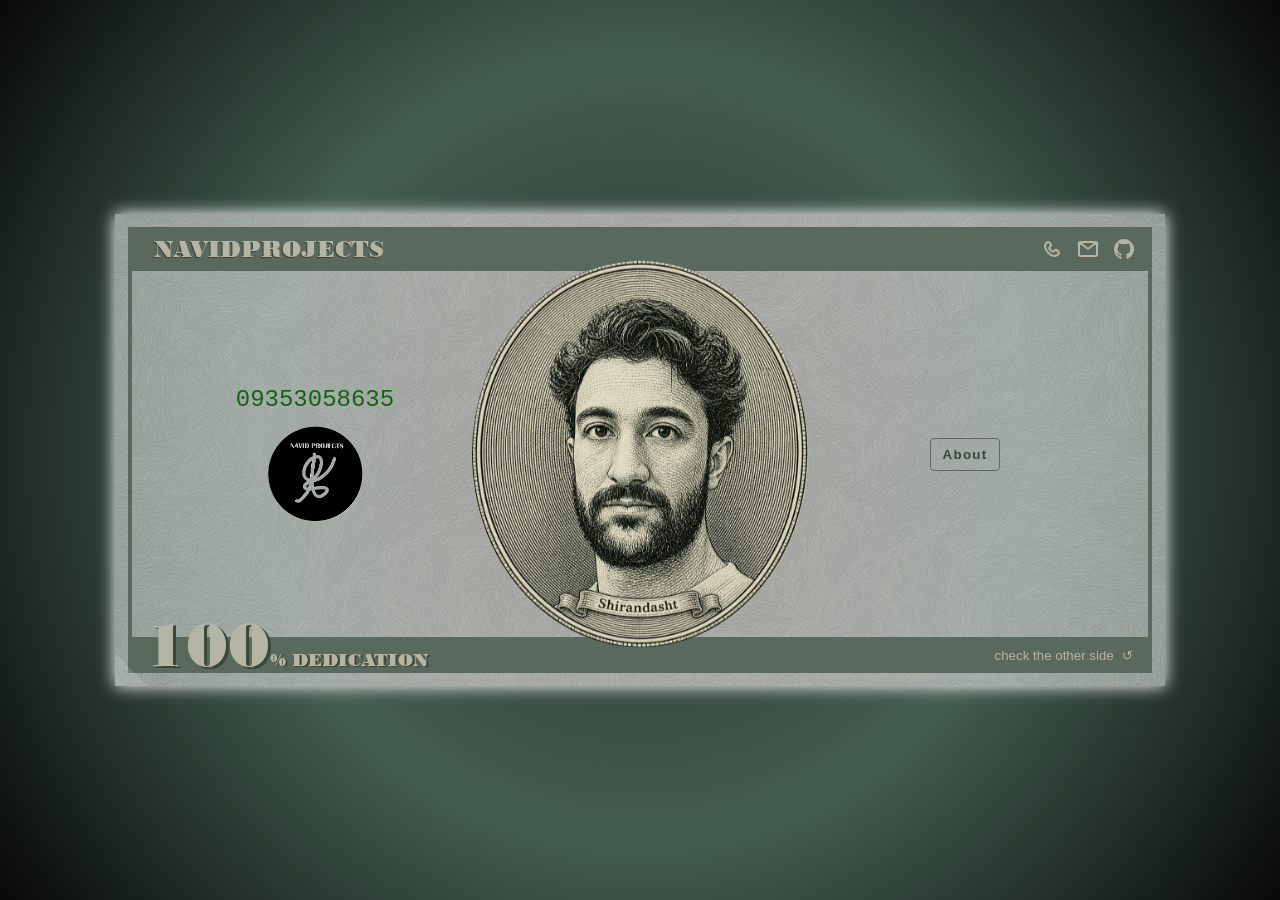
<file: index.html>
<!doctype html>
<html lang="en">

<head>
  <meta charset="UTF-8" />
  <meta name="viewport" content="width=device-width, initial-scale=1.0" />
  <link rel="icon" href="Icons/favicon.svg" type="image/svg+xml" />
  <link rel="stylesheet" href="dollar.css" />
  <title>Navid Projects</title>
  <meta name="description"
    content="Portfolio of Navid Shirandasht. Frontend developer focused on React, JavaScript, UI design and modern web development." />

  <meta property="og:type" content="website">
  <meta property="og:url" content="https://navidprojects.vercel.app/">
  <meta property="og:title" content="Navid Projects">
  <meta property="og:description"
    content="Interactive 3D portfolio of Navid Shirandasht. Frontend developer focused on React, JavaScript, UI design and modern web development.">
  <meta property="og:image" content="https://navidprojects.vercel.app/Images/preview.webp">

  <meta property="twitter:card" content="summary_large_image">
  <meta property="twitter:title" content="Navid Projects">
  <meta property="twitter:description" content="Check out my banknote portfolio.">
</head>

<body>
  <div class="scene">
    <div class="card" id="card">
      <div class="face front">
        <header class="bill-header">
          <div class="nav-container">
            <h2 class="logo">NAVIDPROJECTS</h2>
            <div class="contact-icons">
              <a href="tel:+989353058635" aria-label="Phone Number" title="Call Me">
                <img src="Icons/phone.svg" alt="phone icon" />
              </a>
              <a href="mailto:navidshirandasht@gmail.com" aria-label="Email" title="Email Me" target="_blank">
                <img src="Icons/envelope.svg" alt="email icon" />
              </a>
              <a href="https://www.github.com/navidshdt" target="_blank" aria-label="Github" title="Github"
                rel="noopener noreferrer">
                <img src="Icons/github.svg" alt="github icon" />
              </a>
            </div>
          </div>
        </header>

        <main class="bill-main">
          <div class="bill-content">
            <section class="hero">
              <div class="container hero-content">
                <div class="identity-panel">
                  <a href="tel:+989353058635" aria-label="Phone Number" title="Call Me">09353058635</a>
                  <img class="stamp" src="Icons/logo.png" alt="Navid Projects logo" />
                </div>
                <img class="avatar" src="Images/avatar.jpg" alt="Portrait of Navid Shirandasht" />
                <div class="hero-actions">
                  <button class="btn" id="aboutBtn">About</button>
                </div>
              </div>
            </section>
          </div>
        </main>
        <footer class="bill-footer">
          <h2 class="bill-value"><span>100</span>% DEDICATION</h2>
          <button class="flip-btn" aria-label="Flip bill">
            <span>check the other side</span>&#8634;
          </button>
        </footer>
      </div>
      <div class="face back">
        <header class="bill-header">
          <div class="nav-container">
            <h2 class="logo">NAVIDPROJECTS</h2>
            <div class="contact-icons">
              <a href="tel:+989353058635" aria-label="Phone Number" title="Call Me">
                <img src="Icons/phone.svg" alt="phone icon" />
              </a>
              <a href="mailto:navidshirandasht@gmail.com" aria-label="Email" title="Email Me" target="_blank">
                <img src="Icons/envelope.svg" alt="email icon" />
              </a>
              <a href="https://www.github.com/navidshdt" target="_blank" aria-label="Github" title="Github"
                rel="noopener noreferrer">
                <img src="Icons/github.svg" alt="github icon" />
              </a>
            </div>
          </div>
        </header>
        <div class="bill-main">
          <div class="bill-content">
            <section class="hero">
              <h1>IN NAVIDPROJECTS WE TRUST</h1>
              <p class="subtitle">
                Crafted with care, designed for clarity, and built to stand
                out in a crowded digital space.
              </p>
            </section>
            <section class="tech-stack">
              <div>
                <h2>Assets</h2>
                <ul>
                  <li>Html</li>
                  <li>Css</li>
                  <li>JavaScript</li>
                  <li>Git & Github</li>
                  <li>React</li>
                  <li>AI Tools</li>
                  <li>Data Structures & Algorithms</li>
                </ul>
              </div>
              <div>
                <h2>Investments</h2>
                <ul>
                  <li>Next Js</li>
                  <li>TypeScript</li>
                  <li>Tailwind</li>
                  <li>WordPress</li>
                  <li>Adobe PhotoShop, Xd, Illustrator, Indesign</li>
                  <li>UI / UX design</li>
                  <li>Brand Building</li>
                </ul>
              </div>
              <div>
                <h2>Reserve Funds</h2>
                <ul>
                  <li>Curiosity</li>
                  <li>Problem Solving</li>
                  <li>Persistence</li>
                  <li>Adaptability</li>
                  <li>Continuous Learning</li>
                </ul>
              </div>
            </section>
          </div>
        </div>
        <footer class="bill-footer">
          <h2 class="bill-value"><span>100</span>% ACCOUNTABILITY</h2>
          <button class="flip-btn" aria-label="Flip bill">
            <span>return</span>&#8635;
          </button>
        </footer>
      </div>
    </div>
  </div>
  <div class="modal-backdrop" id="aboutModal">
    <div class="modal-content">
      <button class="close-btn" id="closeBtn">&times;</button>
      <p>
        I've always had a passion for creating. That's what led me to study
        Mechanical Engineering at Shiraz University. During the pandemic, I
        started learning Python out of curiosity. What began as a small
        experiment gradually evolved into a journey through programming,
        design, and web development - a journey that is still ongoing.
      </p>
    </div>
  </div>
  <script>
    const card = document.getElementById('card');
    const flipBtn = document.querySelectorAll('.flip-btn');
    const aboutBtn = document.getElementById('aboutBtn');
    const aboutModal = document.getElementById('aboutModal');
    const closeBtn = document.getElementById('closeBtn');

    flipBtn.forEach((btn) => {
      btn.addEventListener('click', () => {
        card.classList.toggle('flipped');
      });
    });
    aboutBtn.addEventListener('click', () => {
      aboutModal.classList.add('active');
    });
    closeBtn.addEventListener('click', () => {
      aboutModal.classList.remove('active');
    });
  </script>
</body>

</html>
</file>
<file: dollar.css>
/* 
  NavidProjects
  Interactive Portfolio Bill
  Author: Navid Shirandasht
*/

@font-face {
  font-family: 'HeadingFont';
  src: url(fonts/BOD_BLAR.TTF);
  font-display: swap;
}

:root {
  --frame-color: rgb(89, 105, 94);
  --text-color: rgb(58, 70, 56);
  --light-text-color: rgb(181, 181, 163);
  --body-gradient-1: rgba(183, 192, 189, 0.7);
  --body-gradient-2: rgba(203, 199, 196, 0.7);
}

*,
::after,
::before {
  box-sizing: border-box;
  margin: 0;
  padding: 0;
}
html {
  scrollbar-gutter: stable;
  &::-webkit-scrollbar {
    display: none;
  }
  scrollbar-width: none;
}

body {
  font-family: 'Roboto', system-ui, sans-serif;
  background-image: radial-gradient(
    circle at center,
    #2b302d 0%,
    #435e50 50%,
    #080908 100%
  );
  display: flex;
  justify-content: center;
  align-items: center;
  min-height: 100vh;
  min-height: 100svh;
  padding: 1rem;
  overflow: hidden;
}

.scene {
  perspective: 1800px;
  width: min(82vw, 1050px);
  margin-inline: auto;
}

.card {
  width: 100%;
  display: grid;
  position: relative;
  background-image:
    linear-gradient(
      to right,
      var(--body-gradient-1),
      var(--body-gradient-2),
      var(--body-gradient-2),
      var(--body-gradient-1)
    ),
    url('Images/subtle-white-feathers.png');
  box-shadow: 0px 0px 16px rgb(255, 255, 255);
  transform-style: preserve-3d;
  transition: transform 1.5s ease-in-out;
  min-height: clamp(20rem, 25vw, 25rem);
}

.card.flipped {
  transform: rotateY(180deg);
}

.face {
  grid-area: 1/1;
  display: flex;
  flex-direction: column;
  min-width: 300px;
  backface-visibility: hidden;
  padding: clamp(0.6rem, 1vw, 1rem);
}

.back {
  transform: rotateY(180deg);
}
.bill-main {
  flex: 1;
  padding: 0.25rem;
  border: 4px solid var(--frame-color);
}

.card::after {
  content: '';
  position: absolute;
  bottom: 0;
  left: 0;
  width: 2rem;
  height: 2rem;
  z-index: 2;
  background: linear-gradient(
    45deg,
    rgba(255, 255, 255, 0.15) 50%,
    transparent 50%
  );
}

.bill-header {
  background-color: var(--frame-color);
  padding: 8px 16px 4px 26px;
}

.bill-footer {
  background-color: var(--frame-color);
  padding: 1rem;
  min-height: 2rem;
  margin-top: auto;
}

.nav-container {
  display: flex;
  align-items: center;
  justify-content: space-between;
}

.logo {
  font-family: 'HeadingFont';
  color: var(--light-text-color);
  text-shadow: -0.75px 0.5px var(--text-color);
  font-size: clamp(1rem, 2vw, 1.5rem);
}

.contact-icons {
  display: flex;
  align-items: center;
  gap: 0.75rem;
}

.contact-icons a {
  text-decoration: none;
  height: 24px;
}

.bill-content {
  flex: 1;
  display: flex;
  flex-direction: column;
  align-items: center;
  justify-content: space-evenly;
  height: 100%;
  padding: clamp(0.8rem, 1.4vw, 1.2rem);
  min-height: 0;
  text-align: center;
  position: relative;
}

.hero {
  width: 100%;
}

.hero h1 {
  font-family: 'HeadingFont';
  color: var(--text-color);
  letter-spacing: 2px;
  font-weight: 100;
  font-size: clamp(1.5rem, 2.5vw, 2rem);
}

.hero h1,
.hero p {
  color: var(--text-color);
  margin-bottom: 0.5rem;
}

.hero-content {
  display: grid;
  grid-template-columns: minmax(6rem, 1fr) minmax(0, auto) minmax(6rem, 1fr);
  align-items: center;
  gap: clamp(0.75rem, 2vw, 1.5rem);
  overflow: visible;
  padding-inline: 0;
}

.avatar {
  width: clamp(8rem, 22vw, 17.5rem);
  transform: scale(1.2);
  border-radius: 100%;
  z-index: 2;
}

.stamp {
  width: min(7.5vw, 100px);
}

.identity-panel {
  display: flex;
  flex-direction: column;
  align-items: center;
  gap: clamp(0.5rem, 1vw, 1rem);
}

.identity-panel a {
  color: rgb(20, 100, 20);
  text-decoration: none;
  font-size: min(1.5rem, 5vw);
  font-family: Courier;
}

.btn {
  background: transparent;
  border: 1px solid var(--frame-color);
  border-radius: 4px;
  padding: 0.5rem 0.75rem;
  font-weight: 600;
  letter-spacing: 0.08rem;
  color: var(--text-color);
  transition: 0.3s ease-in-out;
  cursor: pointer;
}

.btn:hover {
  background-color: var(--frame-color);
  color: var(--light-text-color);
}

.modal-backdrop {
  position: fixed;
  inset: 0;
  display: flex;
  justify-content: center;
  align-items: center;
  z-index: 3;
  background: rgba(0, 0, 0, 0.35);
  backdrop-filter: blur(5px);
  opacity: 0;
  visibility: hidden;
  pointer-events: none;
  transition: 0.5s ease;
}

.active {
  opacity: 1;
  visibility: visible;
  pointer-events: auto;
}

.modal-content {
  width: min(90vw, 600px);
  padding: 2rem;
  padding-top: 2.5rem;
  background: rgba(31, 41, 26, 0.75);
  box-shadow:
    inset 8px 8px 10px rgba(22, 30, 17, 0.75),
    inset -8px -8px 10px rgba(68, 90, 55, 0.75);
  backdrop-filter: blur(5px);
  border-radius: 0.5rem;
  border: 2px solid rgba(24, 31, 20, 0.75);
  position: relative;
  line-height: 1.5rem;
  font-size: 0.8rem;
  text-align: justify;
  transform: scale(0.9);
  opacity: 0;
  transition: 0.5s ease;
}

.modal-backdrop.active .modal-content {
  transform: scale(1);
  opacity: 1;
}

.modal-content p {
  color: var(--light-text-color);
  margin: 0;
}

.close-btn {
  background: transparent;
  color: var(--light-text-color);
  border: none;
  position: absolute;
  right: 1.25rem;
  top: 1rem;
  cursor: pointer;
}

.tech-stack {
  display: flex;
  align-items: flex-start;
  gap: 1rem;
  justify-content: space-evenly;
  color: var(--text-color);
  margin-top: 0.75rem;
  width: 100%;
}

.tech-stack h2 {
  font-size: medium;
  display: inline-block;
  margin: 0;
  margin-bottom: 0.4rem;
  font-style: italic;
}

.tech-stack li {
  list-style: none;
  font-size: 12px;
  line-height: 1rem;
}

.bill-value {
  font-family: 'HeadingFont';
  color: var(--light-text-color);
  text-shadow: 2px 0.5px 1px var(--text-color);
  position: absolute;
  bottom: 0.25rem;
  font-size: clamp(0.9rem, 1.5vw, 1.3rem);
}

.bill-value span {
  font-family: 'HeadingFont';
  text-shadow: 3px 2px 0px var(--text-color);
  font-size: clamp(3rem, 6vw, 4rem);
  transition: 2s ease-in-out;
}

.bill-value span:hover {
  color: var(--body-gradient-2);
}

.flip-btn {
  background: transparent;
  color: var(--light-text-color);
  border: none;
  position: absolute;
  right: 2rem;
  bottom: 1.4rem;
  cursor: pointer;
  display: inline-flex;
  align-items: center;
  gap: 0.5rem;
  z-index: 5;
}

@media (max-width: 1050px) {
  .hero-content {
    gap: 1rem;
  }

  .identity-panel {
    gap: 1rem;
  }

  .tech-stack {
    grid-template-columns: repeat(2, minmax(0, 1fr));
  }

  .identity-panel a {
    font-size: 1.5rem;
  }

  .stamp {
    width: 7.5vw;
  }
}

@media (max-width: 768px) {
  .scene {
    perspective: 1200px;
    width: min(95vw, 700px);
    aspect-ratio: auto;
  }

  .face {
    min-height: 500px;
  }

  .bill-content {
    justify-content: center;
  }

  .face {
    padding: 0.75rem;
  }

  .hero h1,
  .hero p {
    margin-bottom: 2rem;
  }

  .tech-stack {
    grid-template-columns: 1fr;
  }

  .identity-panel a {
    font-size: 1.3rem;
  }

  .stamp {
    width: 55px;
  }
}

@media (max-width: 568px) {
  .hero-content {
    display: flex;
    flex-direction: column;
    align-items: center;
    gap: 10vw;
  }

  .identity-panel {
    flex-direction: row-reverse;
    justify-content: space-between;
    align-items: center;
    gap: 30vw;
  }

  .identity-panel a {
    font-size: 1.1rem;
  }

  .stamp {
    width: 50px;
  }

  .flip-btn span {
    display: none;
  }
}
</file>
